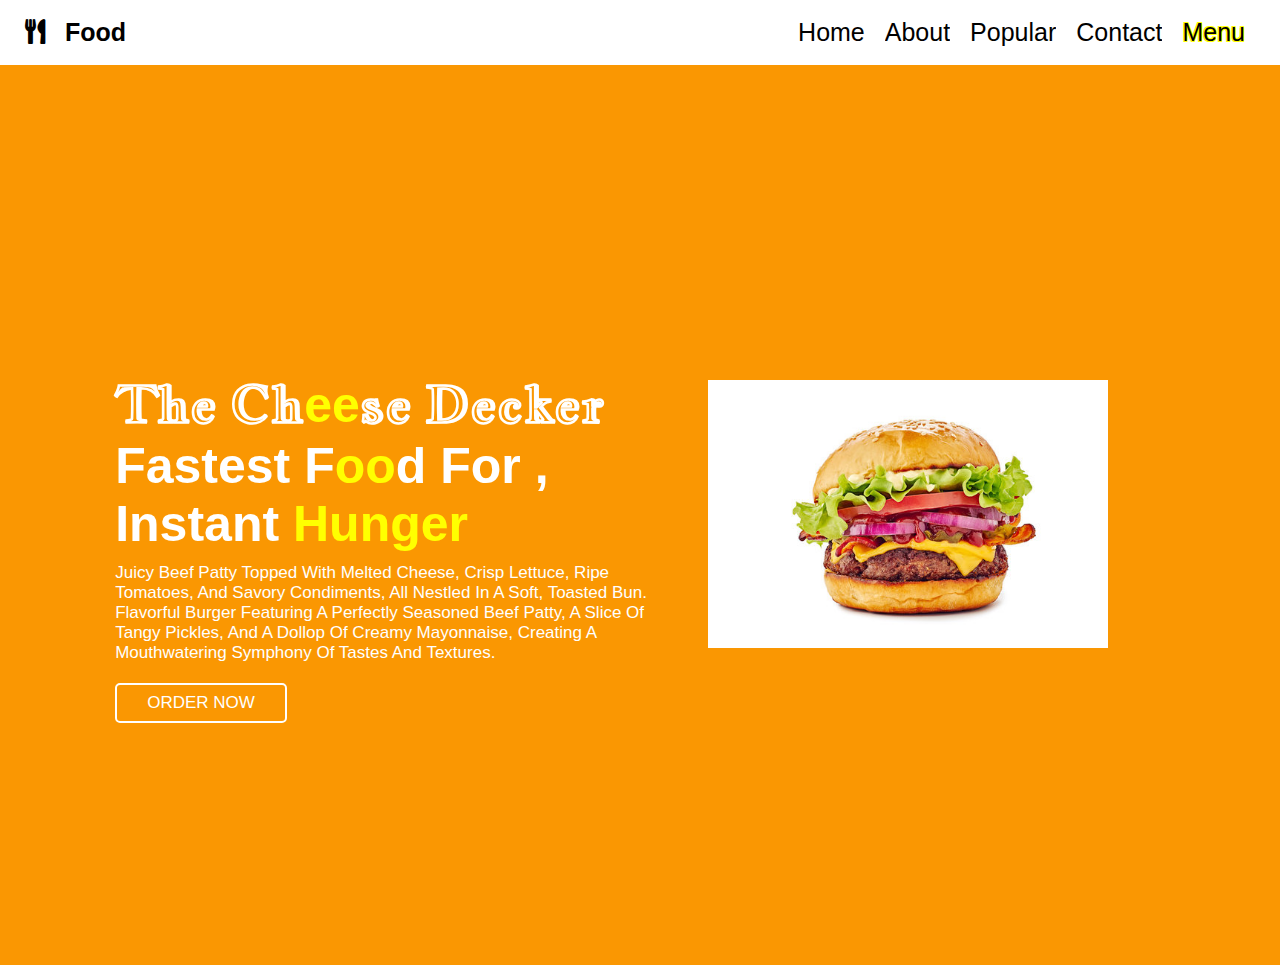
<file: index.html>
<!DOCTYPE html>
<html lang="en">

<head>
    <meta charset="UTF-8" />
    <meta http-equiv="X-UA-Compatible" content="IE=edge" />
    <meta name="viewport" content="width=device-width, initial-scale=1.0" />

    <link rel="stylesheet" href="style.css" />
    <title>Document</title>
    <link rel="stylesheet" href="https://cdnjs.cloudflare.com/ajax/libs/font-awesome/5.15.3/css/all.min.css" />
</head>

<body>
    <!-- header section starts  -->

    <header>
        <section class="nav">
            <!-- We can also insert any logo here     -->

            <!-- We can also insert any logo here     -->
            <div class="logo">
                <a href="#"><i class="fas fa-utensils"></i>food</a>
            </div>

            <!--  checkbox to control the icon's state    -->
            <input id="menu-toggle" type="checkbox" />
            <label class="menu-button-container" for="menu-toggle">
          <div class="menu-button"></div>
        </label>
            <!--  main menu    -->
            <ul class="menu">
                <li><a href="#home">Home</a></li>
                <li><a href="#speciality">About</a></li>
                <li><a href="#popular">Popular</a></li>
                <li><a href="#review">Contact</a></li>
                <li><a href="#order" class="order">Menu</a></li>
            </ul>
        </section>
    </header>

    <!-- header section ends -->

    <!-- hero section starts  -->

    <section class="home" id="home ">
        <div class="content">
            <!-- Tagline -->
            <h3 class="mainfont">
                The Ch<span class="yellowColor">ee</span>se Decker
            </h3>
            <h3>
                fastest f<span class="yellowColor">oo</span>d for , instant
                <span class="yellowColor">Hunger</span>
            </h3>
            <!--Description  -->
            <p>
                Juicy beef patty topped with melted cheese, crisp lettuce, ripe tomatoes, and savory condiments, all nestled in a soft, toasted bun. Flavorful burger featuring a perfectly seasoned beef patty, a slice of tangy pickles, and a dollop of creamy mayonnaise, creating a mouthwatering symphony of tastes and textures.
            </p>

            <!-- CTA -->
            <a href="# " class="btn">ORDER NOW</a>
        </div>
        <!-- Hero image -->

        <div class="image">
            <img src="pic.jpg" alt=" " />
        </div>
    </section>

    <!-- hero section ends   -->
</body>

</html>
</file>
<file: style.css>
@import url("https://fonts.googleapis.com/css2?family=Jacques+Francois+Shadow&display=swap");

* {
    font-family: "Nunito", sans-serif;
    margin: 0;
    padding: 0;
    box-sizing: border-box;
    outline: none;
    border: none;
    text-decoration: none;
    text-transform: capitalize;
    transition: all 0.2s linear;
}

html {
    font-size: 62.5%;
    overflow: hidden;
}

body {
    background: #fa9702;
    margin: 0;
}

header {
    margin: 0px;
}

a {
    text-decoration: none;
    color: #000;
}

ul {
    list-style: none;
}

section {
    padding: 2rem 9%;
}

.logo {
    font-size: 2.5rem;
    font-weight: bolder;
    color: #666;
    display: inline-block;
}

.logo i {
    padding-right: 2rem;
    color: black;
}

.order {
    text-shadow: -1px -1px 0 yellow, 1px -1px 0 yellow, -1px 1px 0 yellow, 1px 1px yellow;
}

.nav {
    display: flex;
    flex-direction: row;
    align-items: center;
    justify-content: space-between;
    background: white;
    color: black;
    height: 65px;
    padding: 1em;
    font-size: 25px;
}

.menu li:hover {
    cursor: pointer;
    transform: scale(1.2);
}

.menu {
    display: flex;
    flex-direction: row;
    list-style-type: none;
    margin: 0;
}

.menu>li {
    margin: 0 1rem;
    overflow: hidden;
}

/*Container for menu button  */

.menu-button-container {
    display: none;
    height: 100%;
    width: 30px;
    cursor: pointer;
    flex-direction: column;
    justify-content: center;
    align-items: center;
}

#menu-toggle {
    display: none;
}

/*  Creating the menu button */

.menu-button,
.menu-button::before,
.menu-button::after {
    display: block;
    background-color: black;
    position: absolute;
    height: 6px;
    width: 32px;
    border-radius: 3px;
    color: white;
}

.menu-button::before {
    content: "";
    margin-top: -8px;
}

.menu-button::after {
    content: "";
    margin-top: 8px;
}

/*  Adding Functionality to the Hamburger Menu with CSS  */

#menu-toggle:checked+.menu-button-container .menu-button::before {
    margin-top: 0px;
    transform: rotate(45deg);
}

#menu-toggle:checked+.menu-button-container .menu-button {
    background: rgba(255, 255, 255, 0);
}

#menu-toggle:checked+.menu-button-container .menu-button::after {
    margin-top: 0px;
    /*  transforms the hamburger icon into a cross  */
    transform: rotate(-45deg);
}

/* Styling the hero section */

.home {
    display: flex;
    flex-wrap: wrap;
    gap: 1.5rem;
    min-height: 100vh;
    align-items: center;
}

.home .content {
    flex: 1 1 40rem;
    padding-top: 6.5rem;
}

/* Styling the main image */

.home .image {
    flex: 1 1 30rem;
}

.home .image img {
    width: 90%;
    height: 90%;
    padding: 1rem;
    animation: float 3s linear infinite;
}

/* animating the main image   */

@keyframes float {

    0%,
    100% {
        transform: translateY(0rem);
    }

    50% {
        transform: translateY(3rem);
    }
}

.home .content h3 {
    font-size: 5rem;
    color: white;
}

/* Styling the content */

.yellowColor {
    color: yellow;
}

.mainfont {
    font-family: "Jacques Francois Shadow", cursive;
}

.home .content p {
    font-size: 1.7rem;
    color: white;
    padding: 1rem 0;
}

.heading {
    text-align: center;
    font-size: 3.5rem;
    padding: 1rem;
    color: #666;
}

/* Styling the buttons  */

.btn {
    display: inline-block;
    padding: 0.8rem 3rem;
    border: 0.2rem solid white;
    color: white;
    cursor: pointer;
    font-size: 1.7rem;
    border-radius: 0.5rem;
    position: relative;
    overflow: hidden;
    z-index: 0;
    margin: 1rem 1rem 0 0;
}

.btn:hover {
    color: #fff;
}

/* media queries  */

@media (max-width: 991px) {
    html {
        font-size: 55%;
    }

    header {
        padding: 2rem;
    }

    section {
        padding: 2rem;
    }
}

@media (max-width: 768px) {
    .menu-button-container {
        display: flex;
    }

    .menu {
        position: absolute;
        top: 0;
        margin-top: 50px;
        left: 0;
        flex-direction: column;
        width: 100%;
        justify-content: center;
        align-items: center;
        padding: 2rem
    }

    .menu li:hover {
        transform: scale(1);
    }

    #menu-toggle~.menu li {
        height: 0;
        margin: 0;
        padding: 0;
        border: 0;
    }

    #menu-toggle:checked~.menu li {
        border: 1px solid #9f9a9a;
        height: 2.5em;
        padding: 0.5em;
    }

    .menu>li {
        display: flex;
        justify-content: center;
        margin: 0;
        padding: 0.5em 0;
        width: 100%;
        color: black;
        background-color: #e8e8e8;
    }

    .menu>li:not(:last-child) {
        border-bottom: 1px solid #444;
    }
}

@media (max-width: 450px) {
    html {
        font-size: 50%;
        overflow-x: hidden;
        overflow-y: scroll;
        text-align: center;
    }
}
</file>
